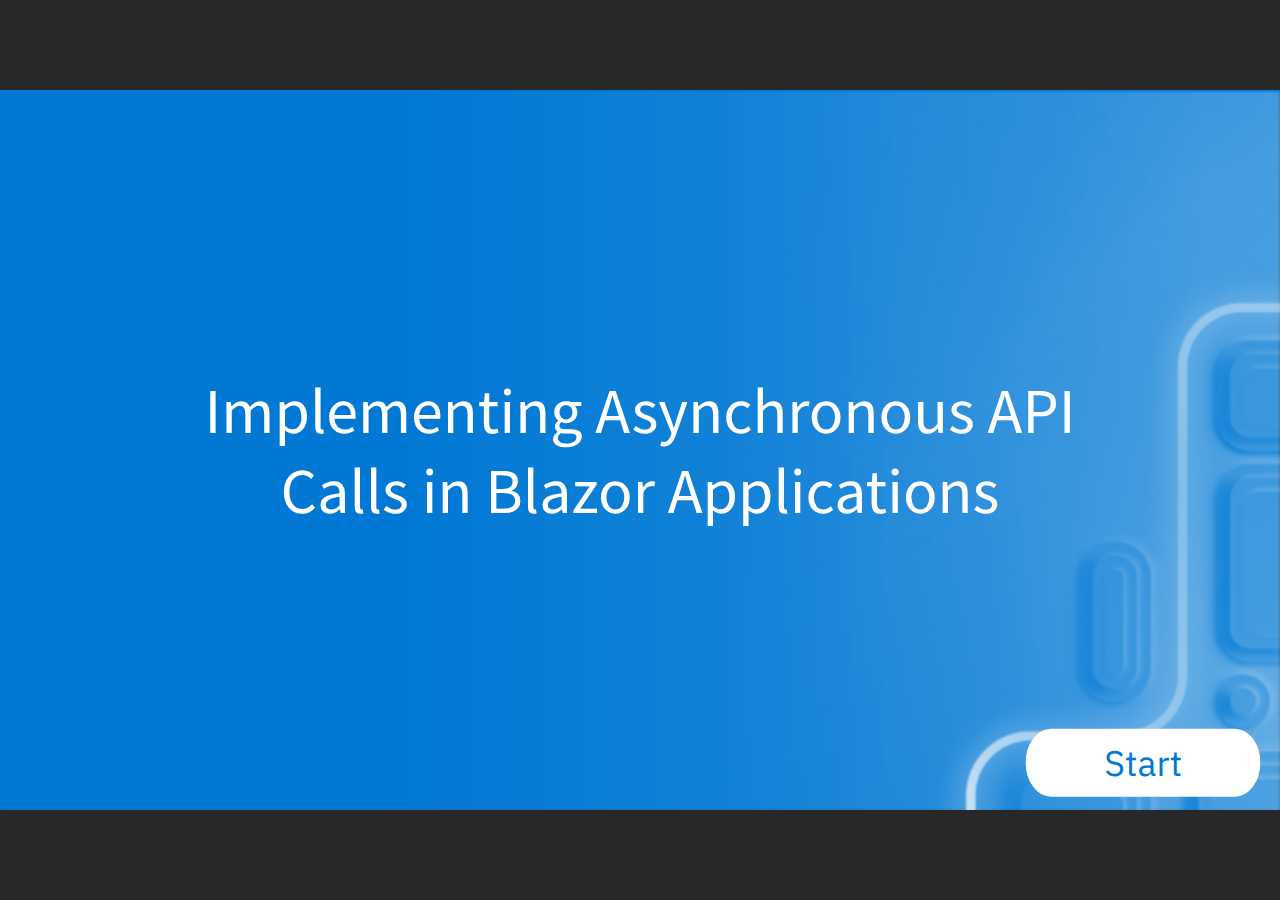
<file: index.html>
﻿<!doctype html>
<html lang="en-US">
<head>
  <meta charset="utf-8">
  <!-- Created using Storyline 360 x64 - http://www.articulate.com  -->
  <!-- version: 3.95.33670.0 -->
  <title>Implementing Asynchronous API Calls</title>
  <meta http-equiv="x-ua-compatible" content="IE=edge"/>
  <meta name="viewport" content="width=device-width,initial-scale=1,user-scalable=no,shrink-to-fit=no,minimal-ui"/>
  <meta name="apple-mobile-web-app-capable" content="yes"/>
  <style>
    html, body { height: 100%; padding: 0; margin: 0 }
    #app { height: 100%; width: 100%; }
  </style>

  <script>
    window.DS = {};
    window.globals = {
      DATA_PATH_BASE: '',
      HAS_FRAME: true,
      HAS_SLIDE: true,

      lmsPresent: false,
      tinCanPresent: false,
      cmi5Present: false,
      aoSupport: false,
      scale: 'noscale',
      captureRc: false,
      browserSize: 'optimal',
      bgColor: '#282828',
      features: 'DropInAcc,DropInBase,DropInCore,DropInInteractions,DropInMisc,DropInVectors,DropInVideo,LayerPresentAsDialog,MultipleQuizTracking,UpdatedThemeEditor',
      themeName: 'unified',
      preloaderColor: '#FFFFFF',
      suppressAnalytics: false,
      productChannel: 'stable',
      publishSource: 'storyline',
      aid: 'aid|ec1426b3-023f-4ed3-86a6-291b0afe7aa1',
      cid: 'a76dc6b2-28ca-47fa-8a76-b3d45346d512',
      playerVersion: '3.95.33670.0',
      publishTimestamp: '2025-02-03T17:47:13.1603477Z',
      maxIosVideoElements: 10,
      connectionSettings: { message: 'You%20are%20offline.%20Trying%20to%20reconnect...', useDarkTheme: false, mode: 'disabled' },
      hasFeature: function(feature) {
        return this.features.split(',').includes(feature);
      },
      
      parseParams: function(qs) {
        if (window.globals.parsedParams != null) {
          return window.globals.parsedParams;
        }
        qs = (qs || window.location.search.substr(1)).split('+').join(' ');
        var params = {},
            tokens,
            re = /[?&]?([^=]+)=([^&]*)/g;

        while (tokens = re.exec(qs)) {
          params[decodeURIComponent(tokens[1]).trim()] =
            decodeURIComponent(tokens[2]).trim();
        }
        window.globals.parsedParams = params;
        return params;
      }

    };
  </script>
  <script>
    var isIe11 = ('ActiveXObject' in window || window.MSBlobBuilder != null)
      && window.msCrypto != null && !window.ActiveXObject;
    if (isIe11) {
      window.globals.unsupportedBrowser = true;
      document.write(atob('[base64]'));
    }
  </script>

  <script>
    if (window.globals.hasFeature('MultiLanguageSinglePackageSupport')) {
      
      
    }
  </script>

  
  <script>window.THREE = { };</script>
  
</head>
<body style="background: #282828" class="cs-HTML theme-unified">
  <!-- 360 -->
  <script>!function(){var e,i=/iPhone/i,o=/iPod/i,n=/iPad/i,t=/\biOS-universal(?:.+)Mac\b/i,r=/\bAndroid(?:.+)Mobile\b/i,a=/Android/i,d=/(?:SD4930UR|\bSilk(?:.+)Mobile\b)/i,p=/Silk/i,l=/Windows Phone/i,u=/\bWindows(?:.+)ARM\b/i,b=/BlackBerry/i,s=/BB10/i,c=/Opera Mini/i,f=/\b(CriOS|Chrome)(?:.+)Mobile/i,h=/Mobile(?:.+)Firefox\b/i,v=function(e){return void 0!==e&&"MacIntel"===e.platform&&"number"==typeof e.maxTouchPoints&&e.maxTouchPoints>1&&"undefined"==typeof MSStream};e=function(e){var m={userAgent:"",platform:"",maxTouchPoints:0};e||"undefined"==typeof navigator?"string"==typeof e?m.userAgent=e:e&&e.userAgent&&(m={userAgent:e.userAgent,platform:e.platform,maxTouchPoints:e.maxTouchPoints||0}):m={userAgent:navigator.userAgent,platform:navigator.platform,maxTouchPoints:navigator.maxTouchPoints||0};var g=m.userAgent,y=g.split("[FBAN");void 0!==y[1]&&(g=y[0]),void 0!==(y=g.split("Twitter"))[1]&&(g=y[0]);var A=function(e){return function(i){return i.test(e)}}(g),w={apple:{phone:A(i)&&!A(l),ipod:A(o),tablet:!A(i)&&(A(n)||v(m))&&!A(l),universal:A(t),device:(A(i)||A(o)||A(n)||A(t)||v(m))&&!A(l)},amazon:{phone:A(d),tablet:!A(d)&&A(p),device:A(d)||A(p)},android:{phone:!A(l)&&A(d)||!A(l)&&A(r),tablet:!A(l)&&!A(d)&&!A(r)&&(A(p)||A(a)),device:!A(l)&&(A(d)||A(p)||A(r)||A(a))||A(/\bokhttp\b/i)},windows:{phone:A(l),tablet:A(u),device:A(l)||A(u)},other:{blackberry:A(b),blackberry10:A(s),opera:A(c),firefox:A(h),chrome:A(f),device:A(b)||A(s)||A(c)||A(h)||A(f)},any:!1,phone:!1,tablet:!1};return w.any=w.apple.device||w.android.device||w.windows.device||w.other.device,w.phone=w.apple.phone||w.android.phone||w.windows.phone,w.tablet=w.apple.tablet||w.android.tablet||w.windows.tablet,w}(),"object"==typeof exports&&"undefined"!=typeof module?module.exports=e:"function"==typeof define&&define.amd?define((function(){return e})):this.isMobile=e}();
    window.isMobile.apple.tablet = window.isMobile.apple.tablet ||
      (navigator.platform === 'MacIntel' && navigator.maxTouchPoints > 1);
    window.isMobile.apple.device = window.isMobile.apple.device || window.isMobile.apple.tablet;
    window.isMobile.tablet = window.isMobile.tablet || window.isMobile.apple.tablet;
    window.isMobile.any = window.isMobile.any || window.isMobile.apple.tablet;
  </script>

  <div id="focus-sink" tabindex="-1"></div>

  <div id="preso"></div>
  <script>
    (function() {

      var classTypes = [ 'desktop', 'mobile', 'phone', 'tablet' ];

      var addDeviceClasses = function(prefix, testObj) {
        var curr, i;
        for (i = 0; i < classTypes.length; i++) {
          curr = classTypes[i];
          if (testObj[curr]) {
            document.body.classList.add(prefix + curr);
          }
        }
      };

      var params = window.globals.parseParams(),
          isDevicePreview = params.devicepreview === '1',
          isPhoneOverride = params.deviceType === 'phone' || (isDevicePreview && params.phone == '1'),
          isTabletOverride = (params.deviceType === 'tablet' || isDevicePreview) && !isPhoneOverride,
          isMobileOverride = isPhoneOverride || isTabletOverride;

      var deviceView = {
        desktop: !window.isMobile.any && !isMobileOverride,
        mobile: window.isMobile.any || isMobileOverride,
        phone: isPhoneOverride || (window.isMobile.phone && !isTabletOverride),
        tablet: isTabletOverride || window.isMobile.tablet
      };

      window.globals.deviceView = deviceView;
      window.isMobile.desktop = !window.isMobile.any;
      window.isMobile.mobile = window.isMobile.any;

      addDeviceClasses('view-', deviceView);

    })();
  </script>
  
  <script src='story_content/triggers.js' type=text/javascript></script>
<script src='story_content/user.js' type=text/javascript></script>
  <div class="slide-loader"></div>

  <script>
    var doc = document, loader = doc.body.querySelector('.slide-loader'); [ 1, 2, 3 ].forEach(function(n) { var d = doc.createElement('div'); d.style.backgroundColor = window.globals.preloaderColor; d.classList.add('mobile-loader-dot'); d.classList.add('dot' + n); loader.appendChild(d); });
  </script>

  <div class="mobile-load-title-overlay" style="display: none">
    <div class="mobile-load-title">Implementing Asynchronous API Calls</div>
  </div>

  <div class="mobile-chrome-warning"></div>

  
<style>
  .warn-connection-dialog {
    display: none;
    background: transparent;
    pointer-events: all;
    position: fixed;
    left: 0;
    top: 0;
    width: 100%;
    height: 100%;
    z-index: 999;
  }

  .warn-connection-content {
    pointer-events: all;
    border-radius: 4px;
    background: white;
    border: 1px solid #E7E7E7;
    color: #333333;
    box-shadow: 0 2px 4px rgba(0, 0, 0, 0.25);
    transition: all 150ms ease-out;
    position: absolute;
    white-space: nowrap;
  }

  .view-phone.is-landscape .warn-connection-content {
    left: 23px;
    bottom: 23px;
  }

  .view-tablet.is-landscape .warn-connection-content {
    left: 50%;
    top: 20px;
    transform: translateX(-50%);
  }

  .view-mobile.is-portrait .warn-connection-content {
    transform: translate(-50%, calc(-100% - 15px));
  }

  .warn-connection-content p {
    display: inline-block;
    margin: 0 8px 0 0;
    line-height: 33px;
    font-size: 11px;
  }

  .warn-connection-content svg {
    position: relative;
    vertical-align: middle;
    margin: 0 2px 2px 8px;
  }

  .view-desktop .warn-connection-content {
    left: 1.5em;
    bottom: 1.5em;
  }

  .view-desktop .warn-connection-content p {
    font-size: 1.1em;
  }

  .is-offline .warn-connection-dialog {
    display: block;
  }

  .is-offline .cs-panel * {
    pointer-events: none !important;
  }

  .is-offline .cs-panel {
    pointer-events: all !important;
  }

  .is-offline #nav-controls * {
    pointer-events: none !important;
  }

  .is-offline #nav-controls {
    pointer-events: all !important;
  }
</style>

<div class="warn-connection-dialog" role="alertdialog" aria-modal="true" tabindex="0" aria-labelledby="warn-connection-message">
  <div class="warn-connection-content">
    <svg width="17" height="15" viewBox="0 0 17 15" xmlns="http://www.w3.org/2000/svg">
      <path fill="#8F0000" stroke="white" d="M16.07,12.98 L15.88,12.23 L9.51,1.21 C8.97,0.26,7.6,0.26,7.06,1.21 L0.69,12.23 C0.15,13.16,0.81,14.36,1.91,14.36 H14.65 C15.47,14.36,16.05,13.7,16.07,12.98 Z"/>
      <path fill="white" stroke="white" d="M8.58,5.5 C8.35,5.28,8.5,5.35,8.21,5.32 C8.09,5.35,7.97,5.49,7.96,5.67 C7.97,5.79,7.98,5.92,7.98,6.04 L7.98,6.04 C7.99,6.17,8,6.31,8.01,6.43 L8.01,6.44 C8.03,6.92,8.06,7.41,8.09,7.9 L8.09,7.9 C8.12,8.39,8.14,8.88,8.17,9.37 C8.17,9.39,8.18,9.42,8.2,9.44 C8.23,9.46,8.25,9.47,8.28,9.47 C8.31,9.47,8.34,9.46,8.35,9.44 C8.37,9.43,8.38,9.4,8.39,9.35 L8.39,9.34 C8.39,9.24,8.4,9.15,8.4,9.05 L8.4,9.05 C8.41,8.96,8.41,8.86,8.42,8.75 C8.43,8.44,8.45,8.12,8.47,7.81 L8.47,7.81 C8.49,7.49,8.51,7.18,8.53,6.87 C8.55,6.46,8.56,6.05,8.59,5.64 L8.6,5.62 C8.6,5.57,8.59,5.53,8.58,5.5 L8.21,5.32 Z"/>
      <circle fill="white" stroke="white" cx="8.3" cy="11.35" r="0.3"/>
    </svg>
    <p id="warn-connection-message">You are offline. Trying to reconnect...</p>
  </div>
</div>

<script>
  (function() {
    window.DS.connection = {
      warningShown: false,
      assets: {},
      loadingAssetGroup: false,
      retryDelay: 500
    };

    var connectionSettings = window.globals.connectionSettings || {};

    var useConnectionMessages = window.AbortController != null &&
      window.location.protocol != 'file:' &&
      connectionSettings.mode === 'normal';

    window.DS.connection.useConnectionMessages = useConnectionMessages;

    var assetCount = 0;
    var checkLoadedId;


    if (useConnectionMessages && connectionSettings != null) {
      var contentEl = document.querySelector('.warn-connection-content');
      var messageEl = contentEl.querySelector('p');

      if (connectionSettings.useDarkTheme) {
        contentEl.style.borderColor = '#BABBBA';
        contentEl.style.backgroundColor = '#282828';
        contentEl.style.color = '#FFFFFF';
      }

      if (connectionSettings.message != null) {
        messageEl.textContent = window.decodeURIComponent(connectionSettings.message);
      }
    }

    function checkAssetsReady() {
      for (var i in DS.connection.assets) {
        if (!DS.connection.assets[i].success) {
          return false;
        }
      }
      return true;
    }

    function stopAssetGroup() {
      if (!useConnectionMessages) { return; }

      assetCount = 0;

      DS.connection.oldAssetGroup = DS.connection.assets;
      DS.connection.assets = {};
      DS.connection.loadingAssetGroup = false;
      clearInterval(checkLoadedId);
    }

    function startAssetGroup() {
      if (!useConnectionMessages) { return; }
      var ticks = 0;
      clearInterval(checkLoadedId);
      checkLoadedId = setInterval(function() {
        var loaded = 0;
        if (assetCount === 0 && loaded === 0) {
          clearInterval(checkLoadedId);
          return;
        }

        for (var i in DS.connection.assets) {
          if (DS.connection.assets[i].success) {
            loaded++;
          }
        }

        if (assetCount === loaded && checkAssetsReady()) {
          for (var i in DS.connection.assets) {
            if (DS.connection.assets[i].action) {
              DS.connection.assets[i].action();
            }
          }
          hideWarning();
          stopAssetGroup();
        }
      }, 100)
    }

    function requiredAsset(url, action, retry, type) {
      if (!useConnectionMessages) { return; }
      if (DS.connection.assets[url]) { return; }

      DS.connection.assets[url] = {
        success: false, action: action, retry: retry, type: type
      };
      assetCount = Object.keys(DS.connection.assets).length;
      if (!DS.connection.loadingAssetGroup) {
        startAssetGroup();
      }
      DS.connection.loadingAssetGroup = true;
    }

    function assetLoaded(url) {
      if (!useConnectionMessages) { return; }
      if (DS.connection.assets[url]) {
        DS.connection.assets[url].success = true;
      }
    }

    function assetFailed(url) {
      if (!useConnectionMessages) { return; }
      if (!DS.connection.assets[url]) {
        if (/\.js$/.test(url) && url.indexOf('transcripts') === -1) {
          setTimeout(function() {
            if (DS.connection.lastSlideLoaded != null) {
              DS.connection.lastSlideLoaded();
            }
          }, DS.connection.retryDelay);
        }
        return;
      }
      if (!DS.connection.warningShown) { showWarning(); }
      if (DS.connection.assets[url].retry) {
        setTimeout(function() {
          if (!DS.connection.assets[url].success) {
            DS.connection.assets[url].retry()
          }
        }, DS.connection.retryDelay);
      }
    }

    function hideWarning() {
      document.body.classList.remove('is-offline');
      DS.connection.warningShown = false;
      enableKeys();
    }
    DS.connection.hideWarning = hideWarning

    function showWarning(btn) {
      document.body.classList.add('is-offline')
      DS.connection.warningShown = true;
      updateWarningPosition();
      disableKeys();
    }

    function updateWarningPosition() {
      if (!DS.connection.warningShown) {
        return;
      }

      var isPortrait = document.body.classList.contains('is-portrait');
      var isMobile = document.body.classList.contains('view-mobile');
      var warningEl = document.querySelector('.warn-connection-content');

      if (isPortrait && isMobile) {
        var slide = document.querySelector('.primary-slide');
        var slideRect = slide != null
          ? slide.getBoundingClientRect()
          : { top: window.innerHeight, left: 0, width: window.innerWidth };

        warningEl.style.top = `${slideRect.top}px`
        warningEl.style.left = `${slideRect.left + slideRect.width / 2}px`
      } else {
        warningEl.style.top = null;
        warningEl.style.left = null;
      }

      window.requestAnimationFrame(updateWarningPosition);
    }

    function onDisableKeyDown(e) {
      e.preventDefault();
      e.stopImmediatePropagation();
    }

    function onDisableKeyUp(e) {
      e.preventDefault();
      e.stopImmediatePropagation();
    }

    var accStyle = document.createElement('style');
    var warnDialogEl = document.querySelector('.warn-connection-dialog');

    function disableKeys() {
      if (DS.views && DS.views.nsStack && DS.views.nsStack.length === 1) {
        DS.views.nsStack[0].tabReachable = false
        DS.views.nsStack[0].updateTabIndex(true, true);
      }

      accStyle.innerHTML = '.acc-shadow-dom { display: none; }';
      document.body.appendChild(accStyle);

      warnDialogEl.parentNode.append(warnDialogEl);
      warnDialogEl.focus();
    }

    function enableKeys() {
      accStyle.remove();
      if (DS.views && DS.views.nsStack && DS.views.nsStack.length === 1 && DS.views.nsStack[0].name === '_frame') {
        DS.views.nsStack[0].tabReachable = true;
        DS.views.nsStack[0].updateTabIndex();
      }
    }

    // these will all be noops if the feature flag isn't set in
    // the data and `window.globals.features`
    DS.connection.requiredAsset = requiredAsset;
    DS.connection.assetLoaded = assetLoaded;
    DS.connection.assetFailed = assetFailed;
    DS.connection.stopAssetGroup = stopAssetGroup;
    DS.connection.startAssetGroup = startAssetGroup;
  })();
</script>


  <script>
    
    if (window.autoSpider && window.vInterfaceObject) {
      document.querySelector('.mobile-load-title-overlay').style.display = 'none';
    }
  </script>

  

  <link rel="stylesheet" href="html5/data/css/output.min.css" data-noprefix/>
</body>
<script src="html5/lib/scripts/bootstrapper.min.js"></script>
</html>
</file>
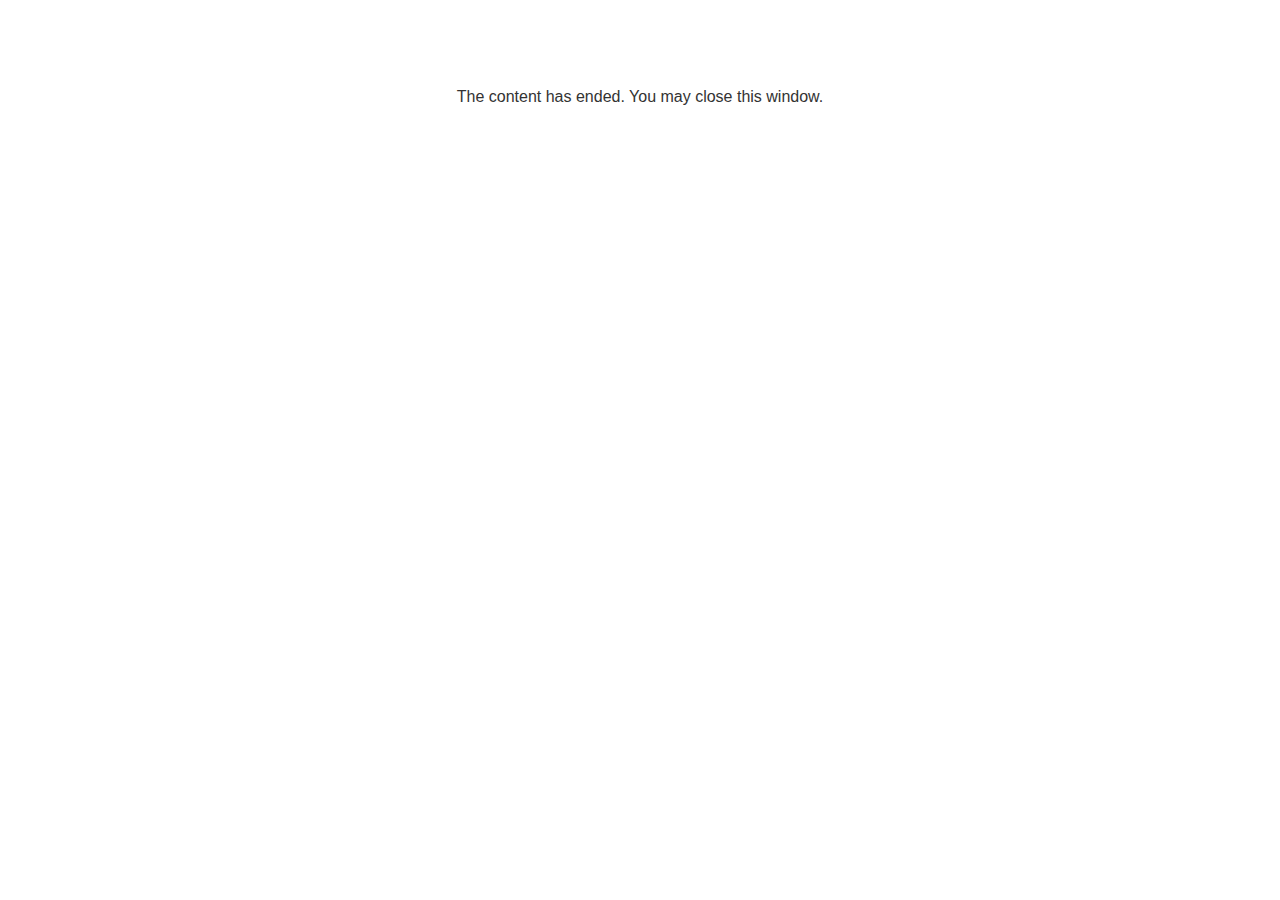
<file: lms/goodbye.html>
<!doctype html>
<html>
<body style="background-color: #ffffff;">

<p role="alert" style="color: #333333;font-family: Lato, articulate, tahoma, arial;font-size: medium;text-align: center;">
<br><br><br><br>
The content has ended. You may close this window.
</p>

</body>
</html>
</file>
